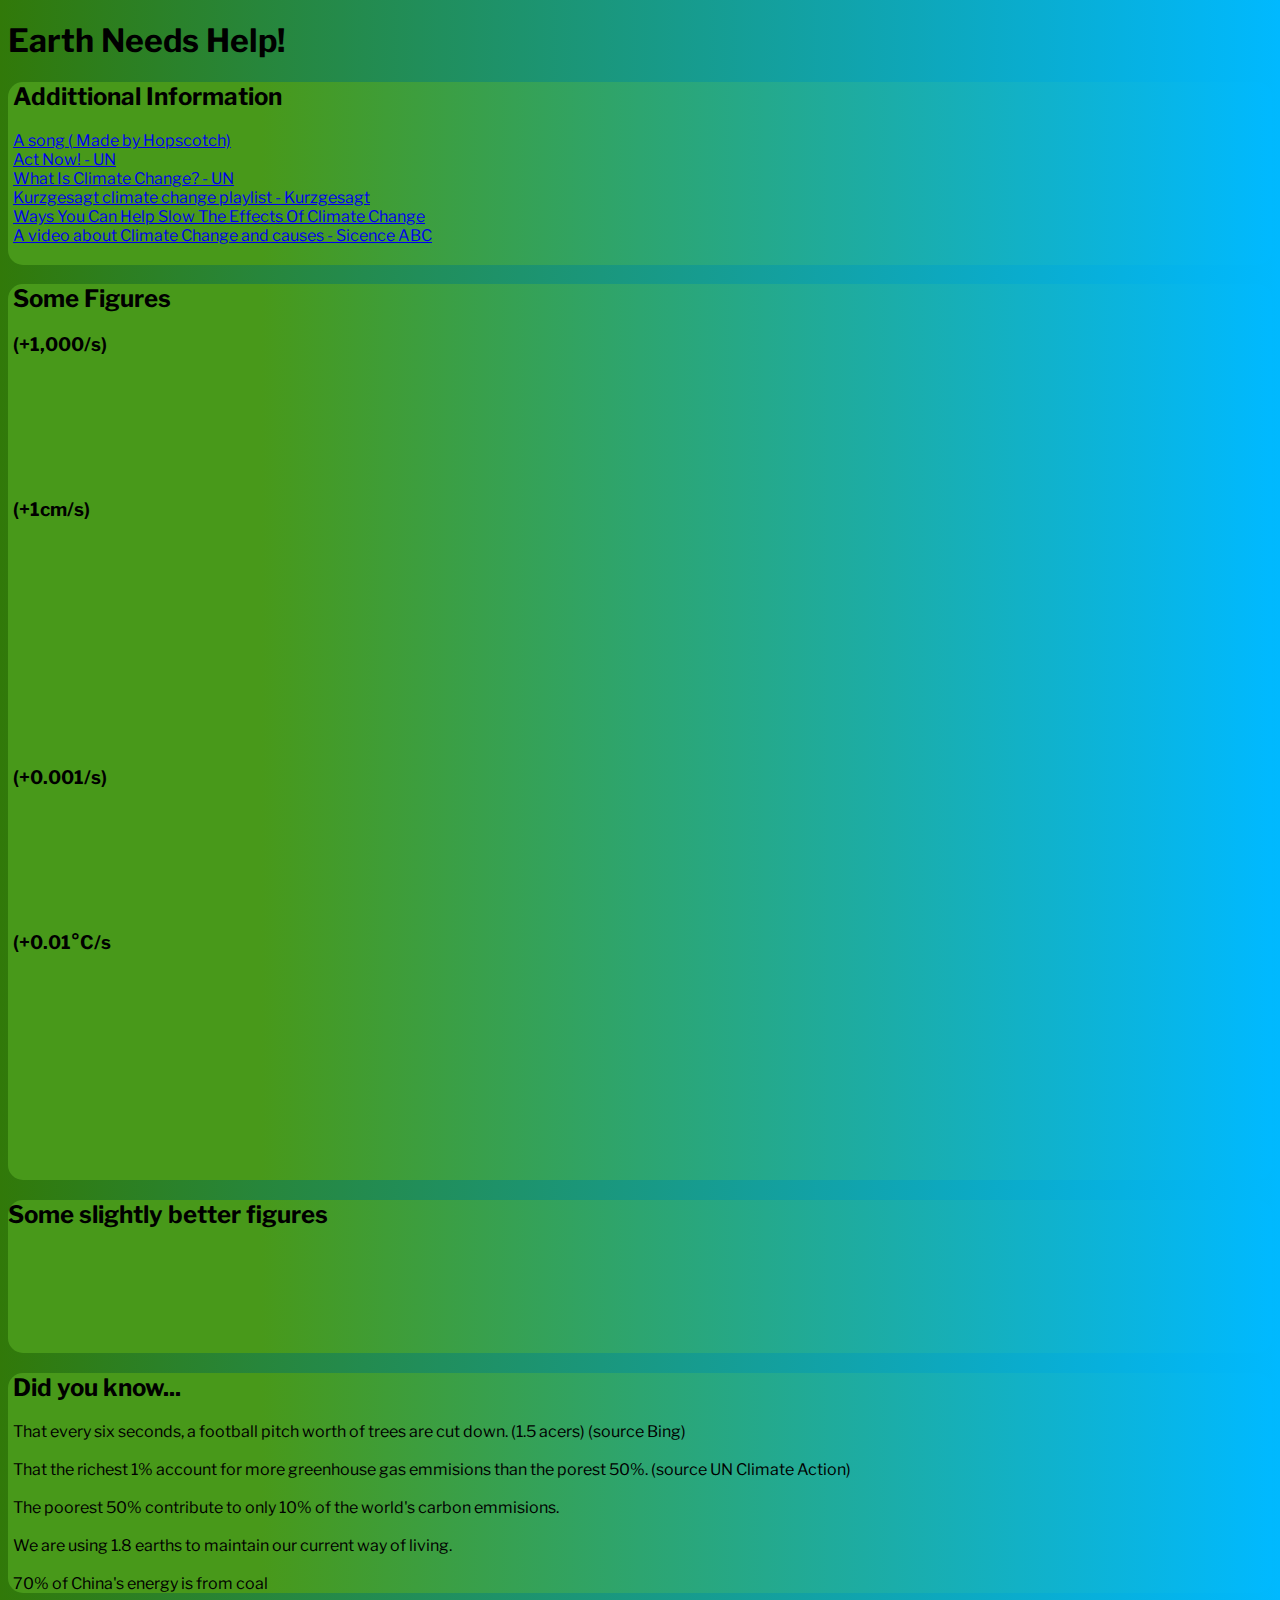
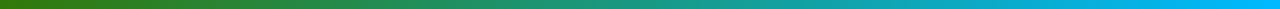
<file: index.html>
<!DOCTYPE html>
<html lang="en">
<head>
    <meta charset="UTF-8">
    <title>Earth Needs Help!</title>
    <link rel="stylesheet" href="styles.css">
    <link rel="script" href="index.js">
    <link rel="preconnect" href="https://fonts.googleapis.com">
    <link rel="preconnect" href="https://fonts.gstatic.com" crossorigin>
    <link href="https://fonts.googleapis.com/css2?family=Libre+Franklin:wght@300&display=swap" rel="stylesheet">
</head>
<body>
<h1>Earth Needs Help!</h1>
<div id="AddInfo">
    <h2>Addittional Information</h2>
    <a class="Actnow" href="https://www.youtube.com/watch?v=cn9PhiDJp-A">  A song ( Made by Hopscotch)</a>
    <br>
    <a href="https://www.un.org/node/143154"> Act Now! - UN</a>
    <br>
    <a href="https://www.un.org/en/climatechange/what-is-climate-change">  What Is Climate Change? - UN</a>
    <br>
    <a href="https://www.youtube.com/playlist?list=PLhx9RQbH8QLxNTsMGvsifCwP4qYFlJtNT">  Kurzgesagt climate change playlist - Kurzgesagt </a>
    <br>
    <a href="HowYouCanHelp.htm">Ways You Can Help Slow The Effects Of Climate Change</a>
    <br>
    <a href="https://www.youtube.com/watch?v=G9t__9Tmwv4">A video about Climate Change and causes - Sicence ABC</a>
    <p>

    </p>
</div>
<div id="figures">
    <h2>Some Figures</h2>
    <h3>(+1,000/s)</h3>
    <iframe title='Tons of CO2 emitted into the atmosphere (+1,000/s)' src='https://www.theworldcounts.com/embeds/counters/23?background_color=#7fffff&color=black&font_family=%22Helvetica+Neue%22%2C+Arial%2C+sans-serif&font_size=14' style='border: none' height='100' width='300'></iframe>
    <br>
    <h3>(+1cm/s)</h3>
    <iframe title='Rise in sea levels (cm) (+1cm/s)' src='https://www.theworldcounts.com/embeds/counters/68?background_color=#7fffff&color=black&font_family=%22Helvetica+Neue%22%2C+Arial%2C+sans-serif&font_size=14' style='border: none' height='100' width='300'></iframe>
    <br>
    <iframe title='Cost of not acting on climate change (US $) (+10000$/s)' src='https://www.theworldcounts.com/embeds/counters/98?background_color=#7fffff&color=black&font_family=%22Helvetica+Neue%22%2C+Arial%2C+sans-serif&font_size=14' style='border: none' height='100' width='300'></iframe>
    <br>
    <h3>(+0.001/s)</h3>
    <iframe title='Size Of The Great Pacific Garbage Patch (+0.001/s)' src='https://www.theworldcounts.com/embeds/counters/6?background_color=#7fffff&color=black&font_family=%22Helvetica+Neue%22%2C+Arial%2C+sans-serif&font_size=14' style='border: none' height='100' width='300'></iframe>
    <br>
    <h3>(+0.01°C/s</h3>
    <iframe title='World average temperature (°C) (+0.01C/s)' src='https://www.theworldcounts.com/embeds/counters/21?background_color=#7fffff&color=black&font_family=%22Helvetica+Neue%22%2C+Arial%2C+sans-serif&font_size=14' style='border: none' height='100' width='300'></iframe>
    <br>
    <iframe title='The end of the world as we know it?' src='https://www.theworldcounts.com/embeds/counters/111?background_color=#7fffff&color=black&font_family=%22Helvetica+Neue%22%2C+Arial%2C+sans-serif&font_size=14' style='border: none' height='100' width='300'></iframe>
    <br>
   
</div>

<div id="figuresbutbetter">
    <h2>Some slightly better figures</h2>
    <iframe title='Percent of electricity produced from renewable sources' src='https://www.theworldcounts.com/embeds/counters/55?background_color=#7fffff&color=black&font_family=%22Helvetica+Neue%22%2C+Arial%2C+sans-serif&font_size=14' style='border: none' height='100' width='300'></iframe>
    <br>
</div>

<div id="DYK">
    <h2>Did you know...</h2>
    <p>That every six seconds, a football pitch worth of trees are cut down. (1.5 acers) (source Bing)<br>
       <br>
       That the richest 1% account for more greenhouse gas emmisions than the porest 50%. (source UN Climate Action)<br>
       <br>
       The poorest 50% contribute to only 10% of the world's carbon emmisions.<br>
       <br>
       We are using 1.8 earths to maintain our current way of living.<br>
       <br>
       70% of China's energy is from coal<br>

    </p>
    
</div>
</body>
</html>
</file>
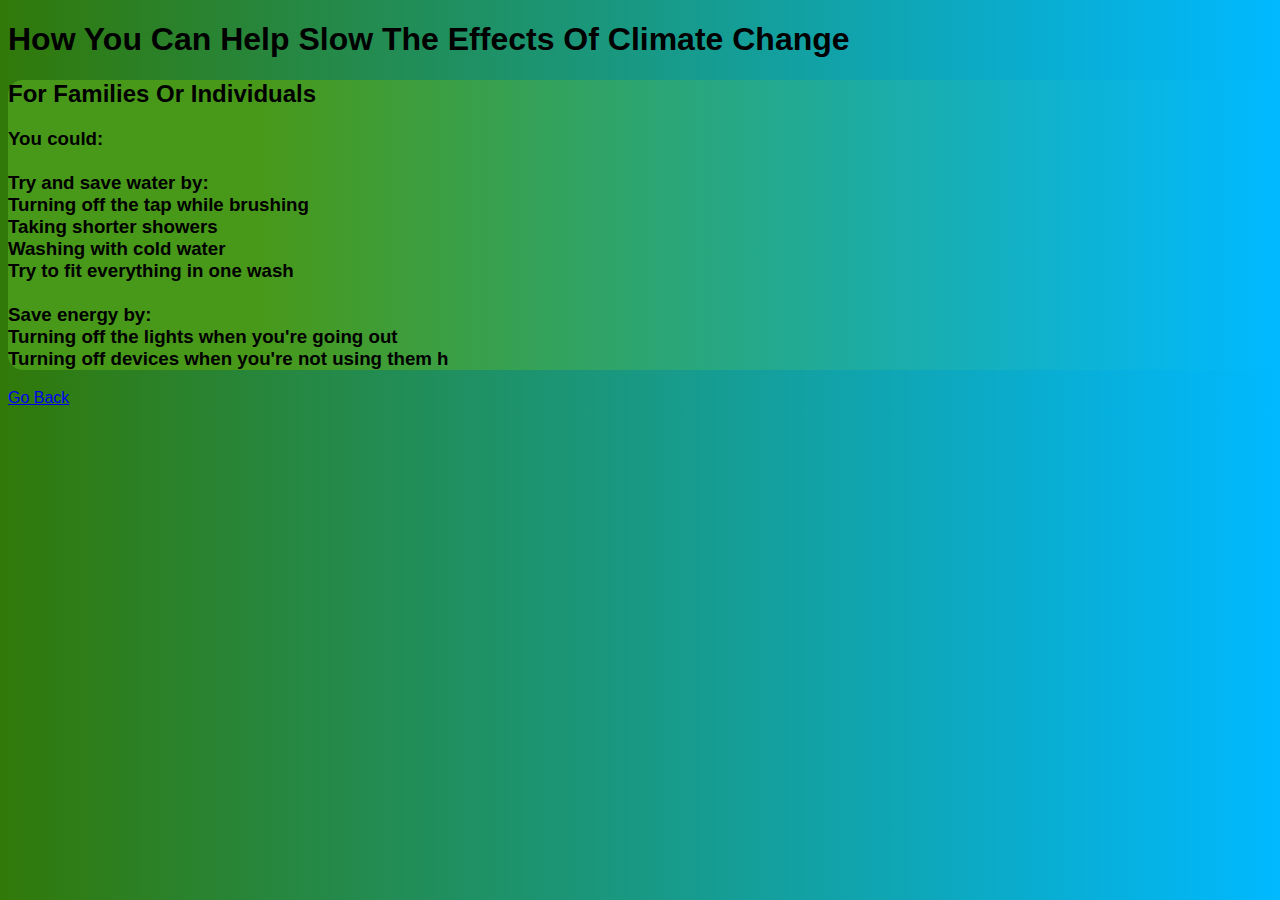
<file: HowYouCanHelp.htm>
<!DOCTYPE html>
<html lang="en">
<head>
    <meta charset="UTF-8">
    <title>How You Can Help Slow The Effects Of Climate Change</title>
    <link rel="stylesheet" href="styles.css">
</head>
<body>
<h1>How You Can Help Slow The Effects Of Climate Change</h1>
<div id="ForFamiliesOrIndividuals">
    <h2>For Families Or Individuals</h2>
    <h3>
        You could:<br>
        <br>
          Try and save water by:<br>
            Turning off the tap while brushing
        <br>
            Taking shorter showers
        <br>
            Washing with cold water
        <br>
            Try to fit everything in one wash <br>
            <br>
            Save energy by:
        <br>
            Turning off the lights when you're going out
        <br>
            Turning off devices when you're not using them
            h

    </h3>   
</div>
<a href="index.html">Go Back</a>
</body>
</html>
</file>
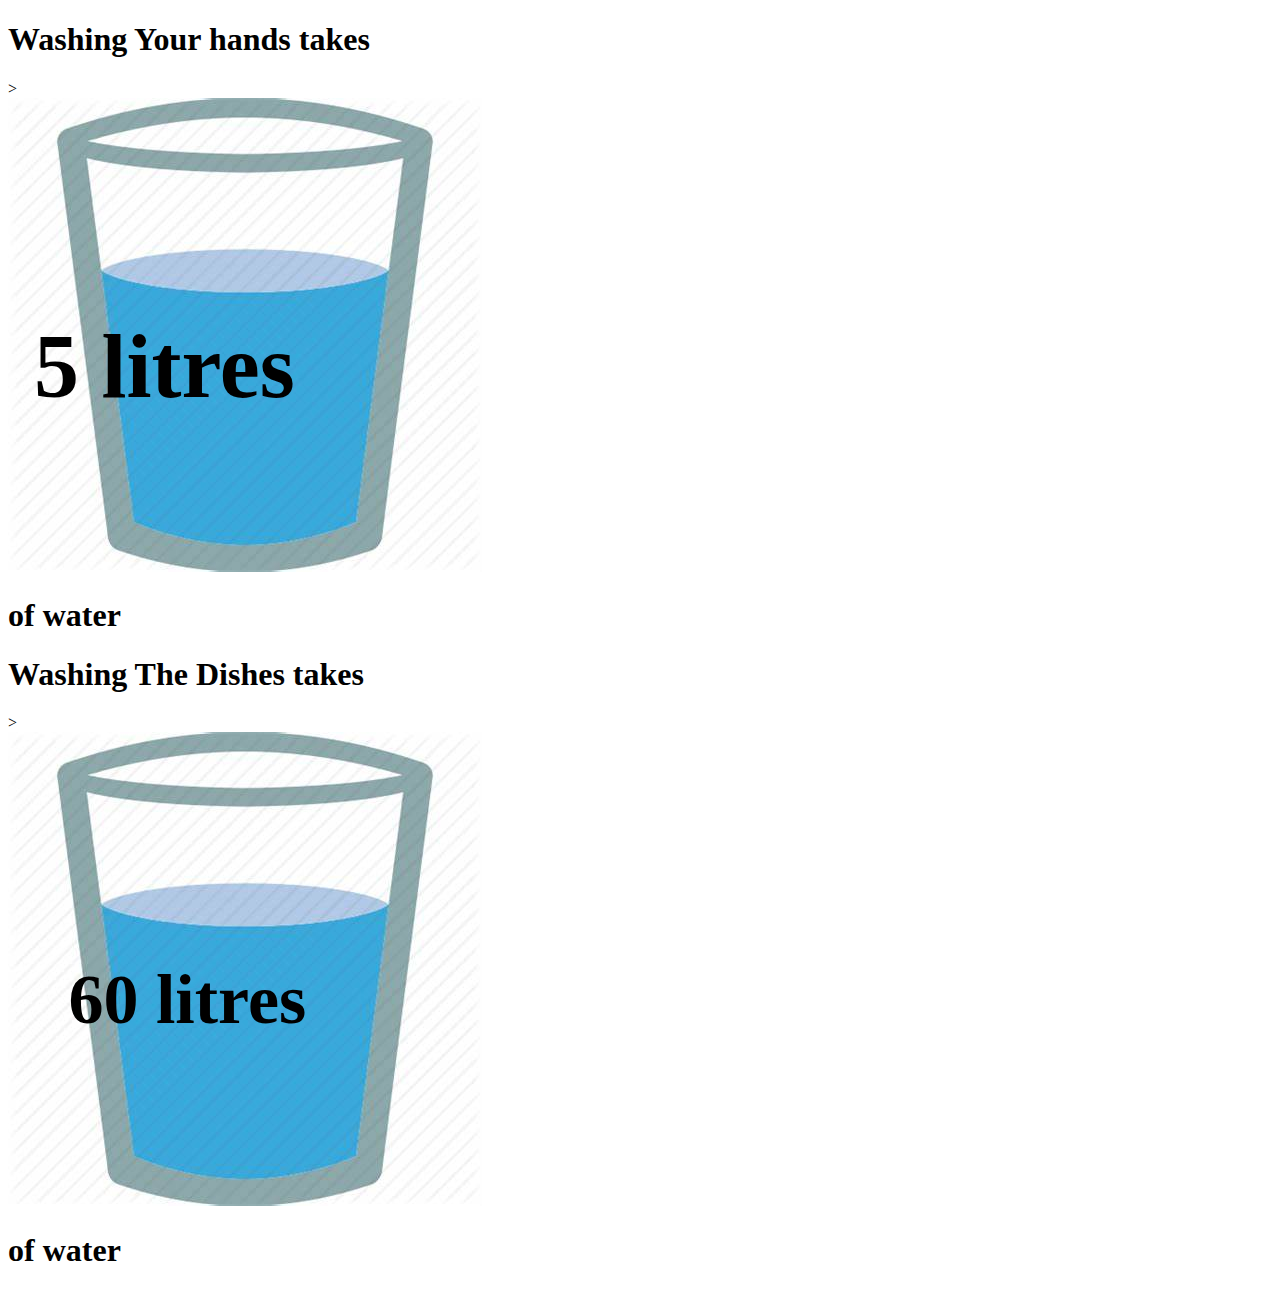
<file: Waterusage.html>
<!DOCTYPE html>
<html lang="en">
<head>
    <meta charset="UTF-8">
    <title>Water Usage</title>   
    <link rel="stylesheet" href="styls.css">
</head>
<body>
    <h1>Washing Your hands takes</h1>> 
    <div class="c">
        <img src="assets\kindpng_1242769.png" alt="Glass of water" >
        
        <div class="centered">
            <strong>5 litres</strong>
            
        </div>
        <h1>of water</h1>
    </div>
    <h1>Washing The Dishes takes </h1>> 
    <div class="c">
        <img src="assets\kindpng_1242769.png" alt="Glass of water" >
        
        <div class="centered1">
            <strong>60 litres</strong>
            
        </div>
        <h1>of water</h1>
    </div>
</body>
</html>
</file>
<file: styles.css>
body {
    background: rgb(49,121,9);
    background: linear-gradient(90deg, rgba(49,121,9,1) 0%, rgba(0,185,255,1) 100%);
    font-family: 'Libre Franklin', sans-serif;
}

#AddInfo {
    background: rgb(72,153,26);
    background: linear-gradient(90deg, rgba(72,153,26,1) 20%, rgba(0,185,255,1) 100%);
    border-radius:15px;
    padding-left: 5px;
    padding-bottom: 1mm;
    font-family: 'Libre Franklin', sans-serif;
}
#figures {
    background: rgb(72,153,26);
    background: linear-gradient(90deg, rgba(72,153,26,1) 20%, rgba(0,185,255,1) 100%);
    border-radius:15px;
    padding-left: 5px;
    font-family: 'Libre Franklin', sans-serif;
}
#DYK {
    background: rgb(72,153,26);
    background: linear-gradient(90deg, rgba(72,153,26,1) 20%, rgba(0,185,255,1) 100%);
    border-radius:15px;
    padding-left: 5px;
    font-family: 'Libre Franklin', sans-serif;
}
#vid {
    background: rgb(72,153,26);
    background: linear-gradient(90deg, rgba(72,153,26,1) 20%, rgba(0,185,255,1) 100%);
    border-radius:15px;
    padding: 5px;
    font-family: 'Libre Franklin', sans-serif; 
}
#figuresbutbetter {
    background: rgb(72,153,26);
    background: linear-gradient(90deg, rgba(72,153,26,1) 20%, rgba(0,185,255,1) 100%);
    border-radius:15px;
    margin-top: 10px;
    font-family: 'Libre Franklin', sans-serif;
}
#ForFamiliesOrIndividuals {
    background: rgb(72,153,26);
    background: linear-gradient(90deg, rgba(72,153,26,1) 20%, rgba(0,185,255,1) 100%);
    border-radius:15px;
    margin-top: 10px;
    font-family: 'Libre Franklin', sans-serif;
}
</file>
<file: styls.css>
.c {
    position: relative;
    text-align: left;
    color: black;
  }
  
 
  /* Centered text */
  .centered {
    position: absolute;
    top: 50%;
    right: 67%;
    transform: translate(-50%, -50%);
    font-size: 90px;
}
.centered1 {
  position: absolute;
  top: 50%;
  right: 67%;
  transform: translate(-50%, -50%);
  font-size: 70px;
}
</file>
